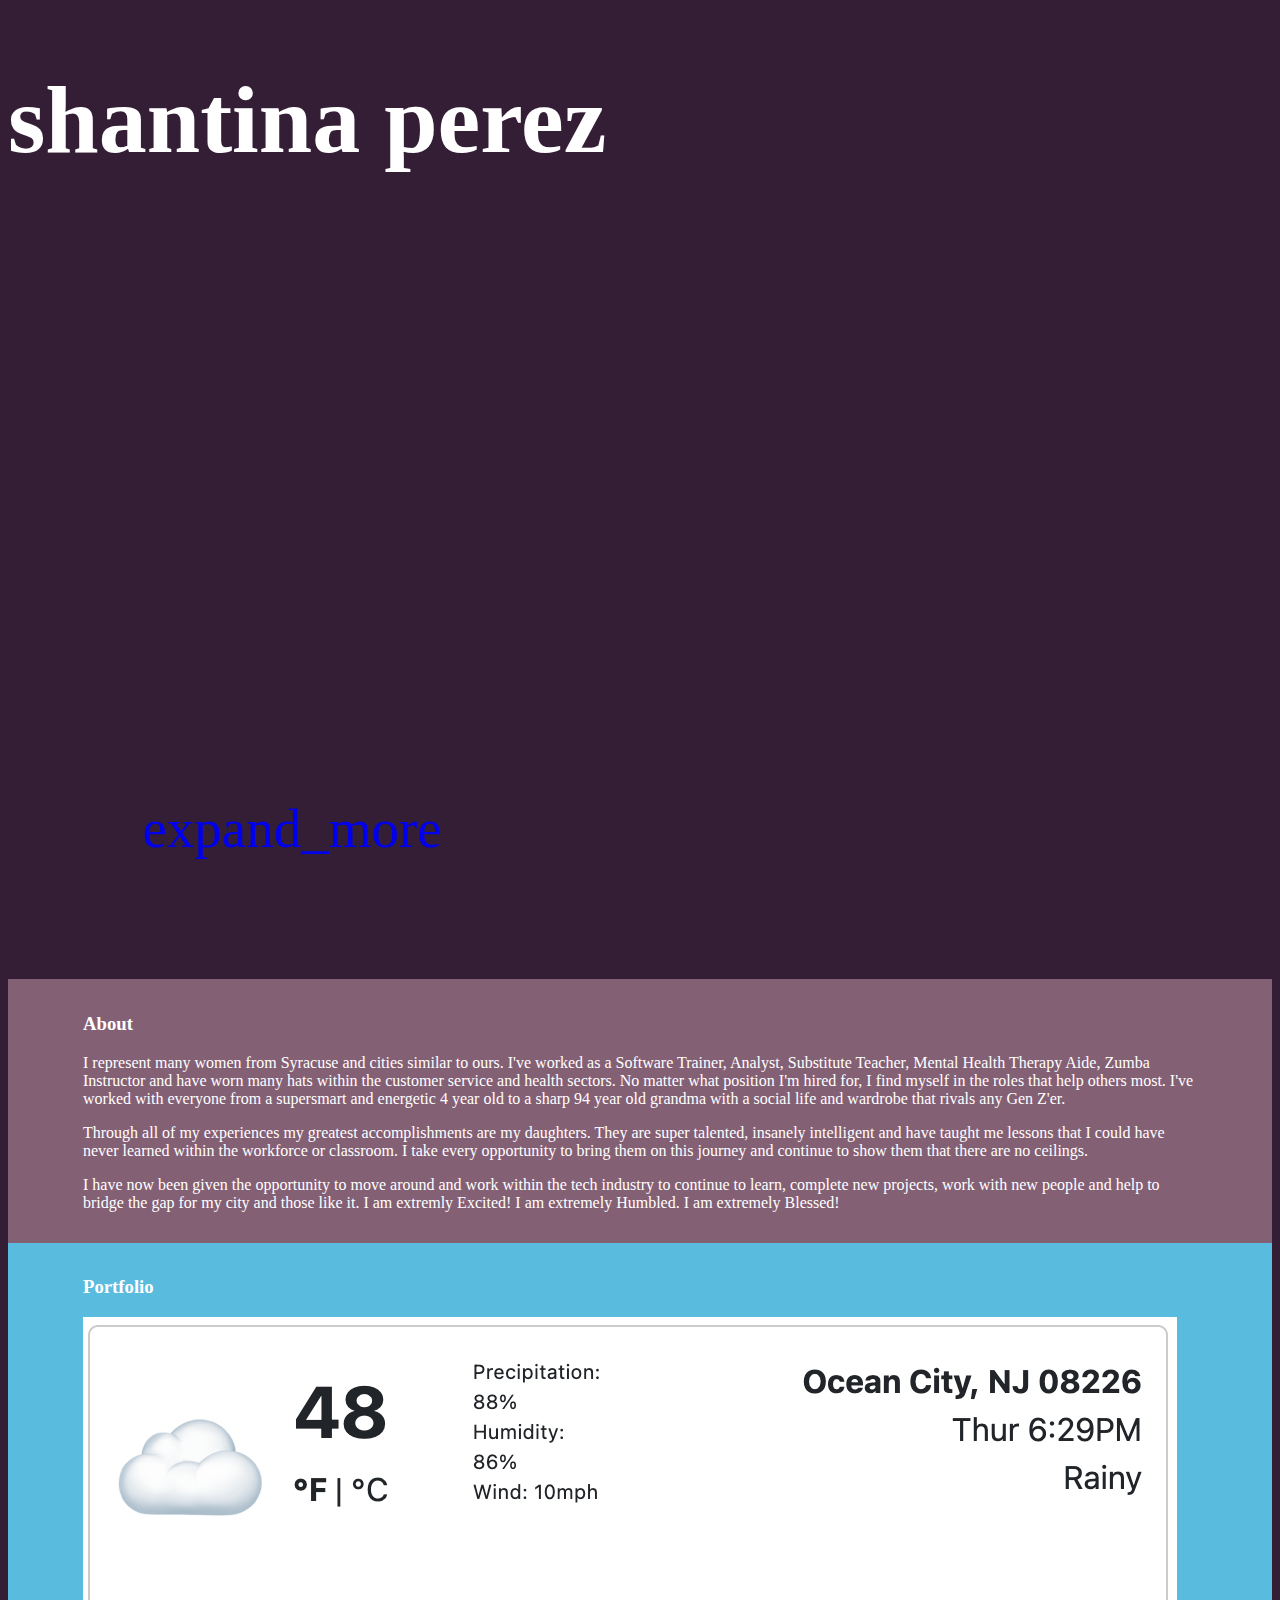
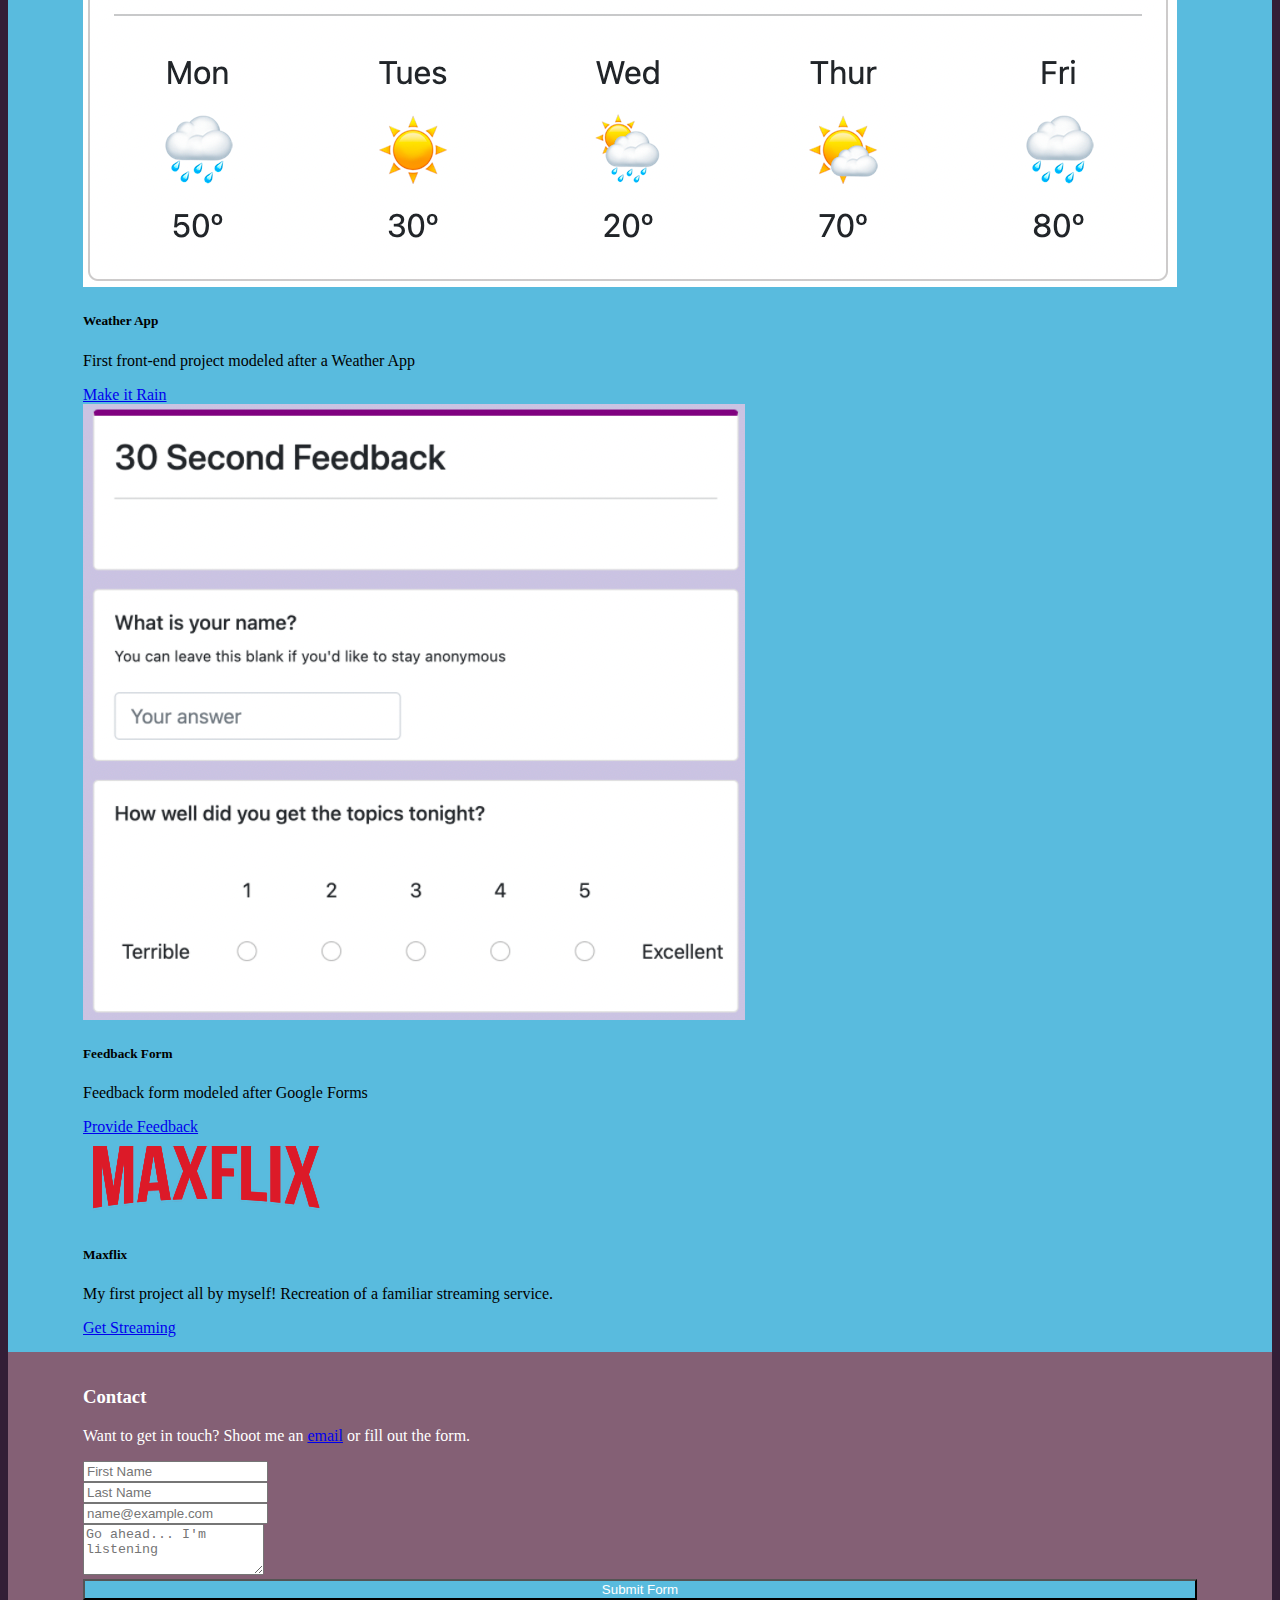
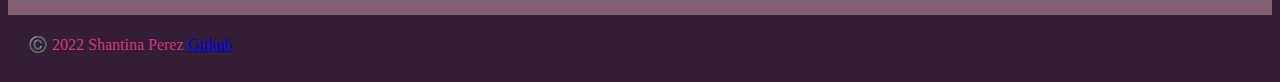
<file: index.html>
<!DOCTYPE html>
<html lang="en">
    <head>
        <meta charset="UTF-8" />
        <meta http-equiv="X-UA-Compatible" content="IE=edge" />
        <meta name="viewport" content="width=device-width, initial-scale=1.0" />
        <title>shantina perez</title>

        <link
            rel="stylesheet"
            href="https://fonts.sandbox.google.com/css2?family=Material+Symbols+Outlined:opsz,wght,FILL,GRAD@48,400,0,0"
        />
        <link
            href="https://cdn.jsdelivr.net/npm/bootstrap@5.1.3/dist/css/bootstrap.min.css"
            rel="stylesheet"
            integrity="sha384-1BmE4kWBq78iYhFldvKuhfTAU6auU8tT94WrHftjDbrCEXSU1oBoqyl2QvZ6jIW3"
            crossorigin="anonymous"
        />
        <script src="https://cdn.jsdelivr.net/npm/bootstrap@5.1.3/dist/js/bootstrap.bundle.min.js" 
        integrity="sha384-ka7Sk0Gln4gmtz2MlQnikT1wXgYsOg+OMhuP+IlRH9sENBO0LRn5q+8nbTov4+1p" 
        crossorigin="anonymous"></script>
        
        <link href="style.css" rel="stylesheet" />
    </head>
    <body>
        <section
            id="intro"
            class="d-flex flex-column align-items-center justify-content-center"
        >
            <h1>shantina perez</h1>
            <h3>aspiring full stack developer</h3>
            <code>JS4Lyfe</code>
            <a href="#about">
                <span class="material-symbols-outlined" id="arrow">
                    expand_more</span
                >
            </a>
        </section>
        <section
            id="about"
            class="d-flex flex-column align-items-left justify-content-center"
        >
            <h3>About</h3>
            <p>
                I represent many women from Syracuse and cities similar to ours. I've worked as a 
                Software Trainer, Analyst, Substitute Teacher, Mental Health Therapy Aide, Zumba 
                Instructor and have worn many hats within the customer service and health sectors. 
                No matter what position I'm hired for, I find myself in the roles that help others most. 
                I've worked with everyone from a supersmart and energetic 4 year old to a sharp 94 year old 
                grandma with a social life and wardrobe that rivals any Gen Z'er.</p>

                
             <p>Through all of my experiences my greatest accomplishments are my daughters.
                They are super talented, insanely intelligent and have taught me lessons that I could have never 
                learned within the workforce or classroom. I take every opportunity to bring them on this 
                journey and continue to show them that there are no ceilings.</p>
                
                
             <p>I have now been given the 
                opportunity to move around and work within the tech industry to continue to learn, complete new 
                projects, work with new people and help to bridge the gap for my city and those like it. I am extremly 
                Excited! I am extremely Humbled. I am extremely Blessed! 

            </p>
        </section>
        
        <section
            id="portfolio"
            class="d-flex flex-column align-items-left justify-content-center"
        >
            <h3>Portfolio</h3>
            <div class="row">
                <div class="col">
                    <div class="card">
                        <img
                            src="weather.jpg"
                            class="card-img-top"
                            alt="Image of Weather App"
                        />
                        <div class="card-body">
                            <h5 class="card-title">Weather App</h5>
                            <p class="card-text">
                                First front-end project modeled after a Weather
                                App
                            </p>
                            <a href="weather.html" class="btn btn-primary">Make it Rain</a>
                        </div>
                    </div>
                </div>
                <div class="col">
                    <div class="card">
                        <img
                            src="feedback.png"
                            class="card-img-top"
                            alt="Image of Feedback Form"
                        />
                        <div class="card-body">
                            <h5 class="card-title">Feedback Form</h5>
                            <p class="card-text">
                                Feedback form modeled after Google Forms
                            </p>
                            <a href="feedback.html" class="btn btn-primary"
                                >Provide Feedback</a
                            >
                        </div>
                    </div>
                </div>

                <div class="col">
                    <div class="card">
                        <img
                            src="logo.png"
                            class="card-img-top"
                            alt="Image of Maxflix Logo"
                        />
                        <div class="card-body">
                            <h5 class="card-title">Maxflix</h5>
                            <p class="card-text">
                                My first project all by myself! Recreation of a
                                familiar streaming service.
                            </p>
                            <a href="maxflix.html" class="btn btn-primary"
                                >Get Streaming</a
                            >
                        </div>
                    </div>
                </div>
            </div>
        </section>

        <section
            id="contact"
            class="d-flex flex-column align-items-left justify-content-center"
        >
            <h3>Contact</h3>
            <div class="row">
                <div class="col-sm-12 col-md-6">
                    <p>
                        Want to get in touch? Shoot me an
                        <a href="mailto:contact@shantinaperez.com">email</a> or fill
                        out the form.
                    </p>
                </div>
                <div class="col-sm-12 col-md-6">
                    <div class="row">
                        <div class="col-6">
                            <form action="mailto:contact@shantinaperez.com" method="POST">
                            <input
                                type="text"
                                aria-label="First name"
                                class="form-control"
                                placeholder="First Name"
                                name="name"
                            />
                        </div>
                        <div class="col-6">
                            <input
                                type="text"
                                aria-label="Last name"
                                class="form-control"
                                placeholder="Last Name"
                                name="last name"
                            />
                        </div>
                        </div>
                        <div class="row">
                            <div class="mb-3">
                                <label
                                    for="exampleFormControlInput1"
                                    class="form-label"
                                ></label>
                                <input
                                    type="email"
                                    class="form-control"
                                    id="exampleFormControlInput1"
                                    placeholder="name@example.com"
                                    name="_replyto"
                                />
                            </div>
                        </div>
                        <div class="row">
                            <div class="mb-3">
                                <label
                                    for="exampleFormControlTextarea1"
                                    class="form-label"
                                ></label>
                                <textarea
                                    class="form-control"
                                    placeholder="Go ahead... I'm listening"
                                    name="message"
                                    id="exampleFormControlTextarea1"
                                    rows="3"
                                ></textarea>
                            </div>
                        </div>
                        <div class="row" id="Submit">
                            <!-- <div class="col-8"></div>
                            <div class="col-10"> -->
                                <button
                                    type="submit"
                                    class="btn btn-primary"
                                    id="submitButton"
                                >
                                    Submit Form
                                </button>
                            </div>
                        </form>
                        <!-- </div> -->
                    </div>
                </div>
            </div>
        </section>
        <footer>©️ 2022 Shantina Perez 
            <a href="https://shantinaperez.github.io">Github</a>
            
        </footer>
    </body>
</html>
</file>
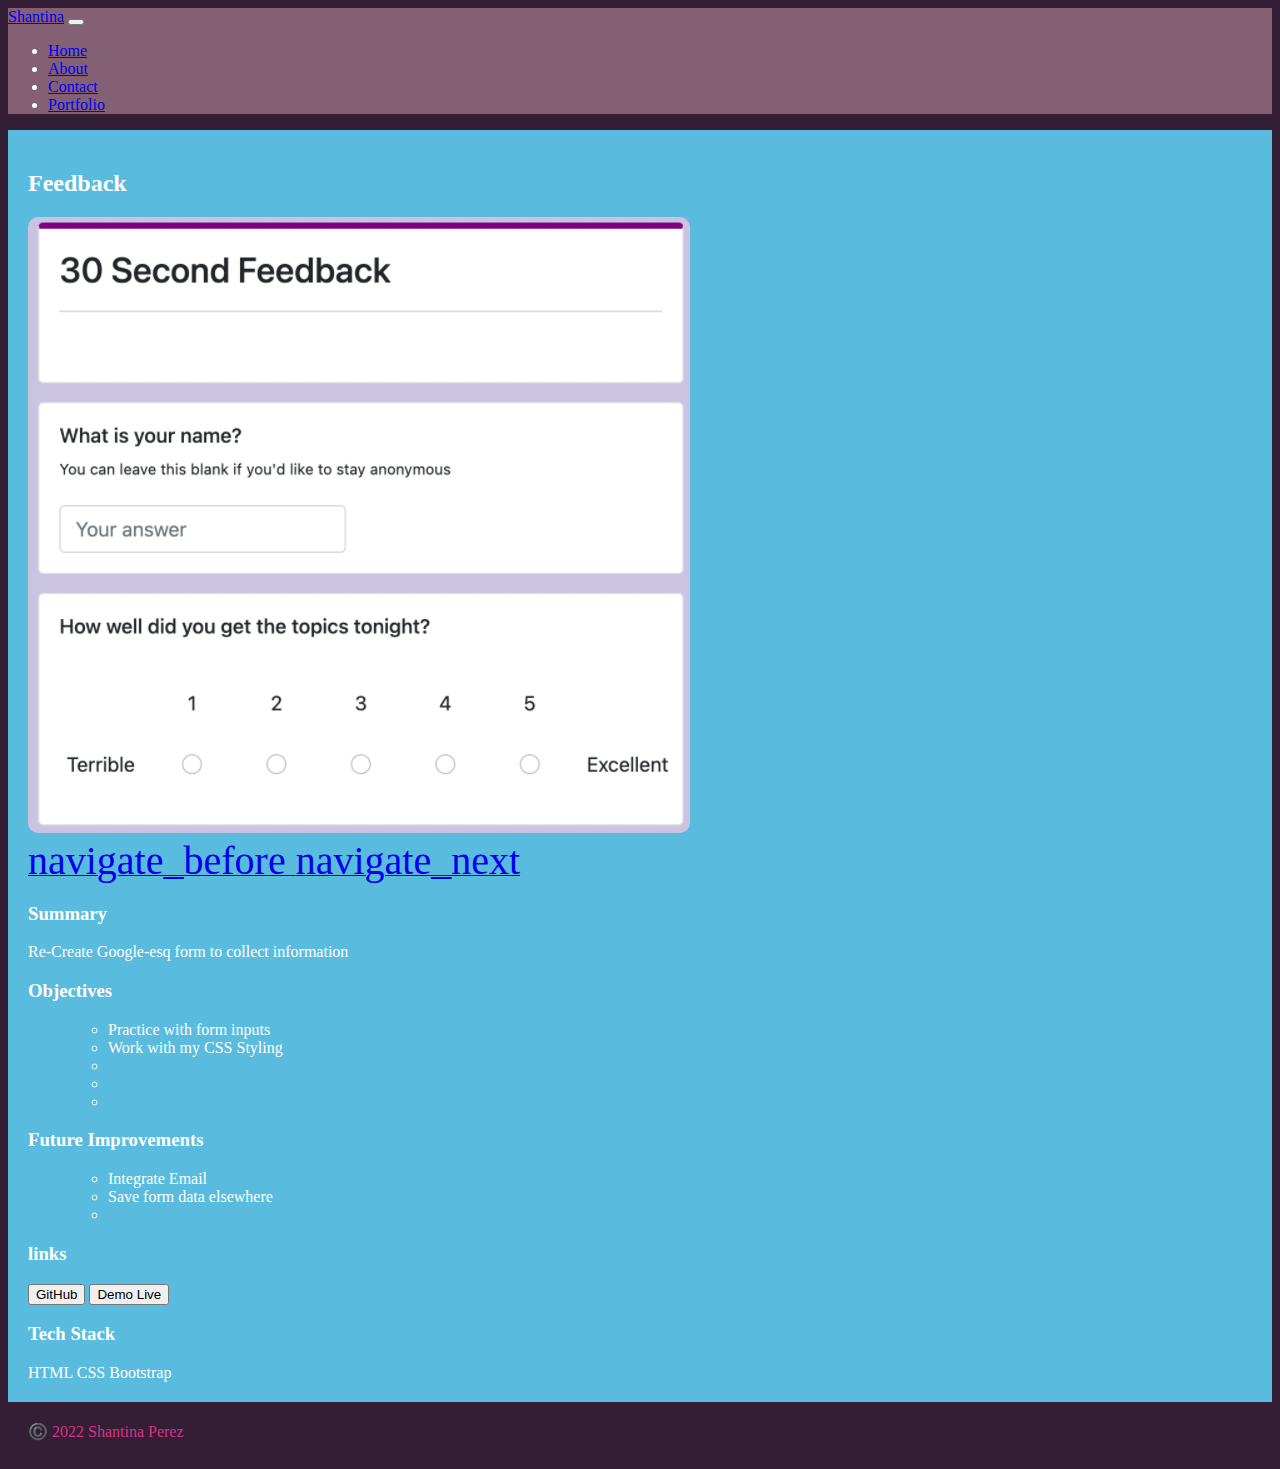
<file: feedback.html>
<!DOCTYPE html>
<html lang="en">
    <head>
        <meta charset="UTF-8" />
        <meta http-equiv="X-UA-Compatible" content="IE=edge" />
        <meta name="viewport" content="width=device-width, initial-scale=1.0" />
        <title>shantina perez</title>

        <link
            rel="stylesheet"
            href="https://fonts.sandbox.google.com/css2?family=Material+Symbols+Outlined:opsz,wght,FILL,GRAD@48,400,0,0"
        />

        <link
            rel="stylesheet"
            href="https://fonts.sandbox.google.com/css2?family=Material+Symbols+Outlined:opsz,wght,FILL,GRAD@48,400,0,0"
        />
        <link
            href="https://cdn.jsdelivr.net/npm/bootstrap@5.1.3/dist/css/bootstrap.min.css"
            rel="stylesheet"
            integrity="sha384-1BmE4kWBq78iYhFldvKuhfTAU6auU8tT94WrHftjDbrCEXSU1oBoqyl2QvZ6jIW3"
            crossorigin="anonymous"
        />
        <script
            src="https://cdn.jsdelivr.net/npm/bootstrap@5.1.3/dist/js/bootstrap.bundle.min.js"
            integrity="sha384-ka7Sk0Gln4gmtz2MlQnikT1wXgYsOg+OMhuP+IlRH9sENBO0LRn5q+8nbTov4+1p"
            crossorigin="anonymous"
        ></script>
        <link href="style.css" rel="stylesheet" />
    </head>
    <body>
        <div class="container">
            <nav class="navbar navbar-expand-lg navbar-dark bg-dark">
                <div class="container-fluid">
                    <a class="navbar-brand" href="index.html">Shantina</a>
                    <button
                        class="navbar-toggler"
                        type="button"
                        data-bs-toggle="collapse"
                        data-bs-target="#navbarNav"
                        aria-controls="navbarNav"
                        aria-expanded="false"
                        aria-label="Toggle navigation"
                    >
                        <span class="navbar-toggler-icon"></span>
                    </button>
                    <div class="collapse navbar-collapse" id="navbarNav">
                        <ul class="navbar-nav">
                            <li class="nav-item">
                                <a
                                    class="nav-link"
                                    aria-current="page"
                                    href="index.html"
                                    >Home</a
                                >
                            </li>
                            <li class="nav-item">
                                <a class="nav-link" href="index.html#about"
                                    >About</a
                                >
                            </li>
                            <li class="nav-item">
                                <a class="nav-link" href="index.html#contact"
                                    >Contact</a
                                >
                            </li>
                            <li class="nav-item">
                                <a
                                    class="nav-link active"
                                    href="index.html#portfolio"
                                    >Portfolio</a
                                >
                            </li>
                        </ul>
                    </div>
                </div>
            </nav>
            <section id="project">
                <h2>Feedback</h2>
                <div class="row">
                    <div class="col-4 text-center">
                        <div><img src="feedback.png" class="img-fluid" /></div>
                        <div id="navArrows">
                            <a href="weather.html"><span class="material-symbols-outlined">
                                navigate_before
                            </span></a>
                            <a href="maxflix.html"><span class="material-symbols-outlined">
                                navigate_next
                            </span></a>
                        </div>
                    </div>
                    <div class="col-8">
                    <div>
                        <h3>Summary</h3>
                        <p>Re-Create Google-esq form to collect information</p>
                    </div>
                    <div class="row">
                        <div class="col">
                            <h3>Objectives</h3>
                            <ul>
                                <ul>
                                    <li>Practice with form inputs</li>
                                    <li>Work with my CSS Styling</li>
                                    <li></li>
                                    <li></li>
                                    <li></li>
                                </ul>
                            </ul>
                        </div>
                        <div class="col">
                            <h3>Future Improvements</h3>
                            <ul>
                                <ul>
                                    <li>Integrate Email</li>
                                    <li>Save form data elsewhere</li>
                                    <li></li>
                                </ul>
                            </ul>
                        </div>
                    </div>
                    <div class="row">
                        <div class="col">
                            <h3>links</h3>
                            <button type="button" class="btn btn-primary">
                                GitHub
                            </button>
                            <a 
                                target="_blank"
                                href="https://codepen.io/svperez/pen/ExoBqZB">
                                <button type="button" class="btn btn-primary">
                                Demo Live
                                </button>
                            </a>
                        </div>
                        <div class="col">
                            <h3>Tech Stack</h3>
                            <span class="badge bg-secondary">HTML</span>
                            <span class="badge bg-secondary">CSS</span>
                            <span class="badge bg-secondary">Bootstrap</span>
                        </div>
                    </div>
                </div>
            </section>
            <footer>©️ 2022 Shantina Perez</footer>
        </div>
    </body>
</html>
</file>
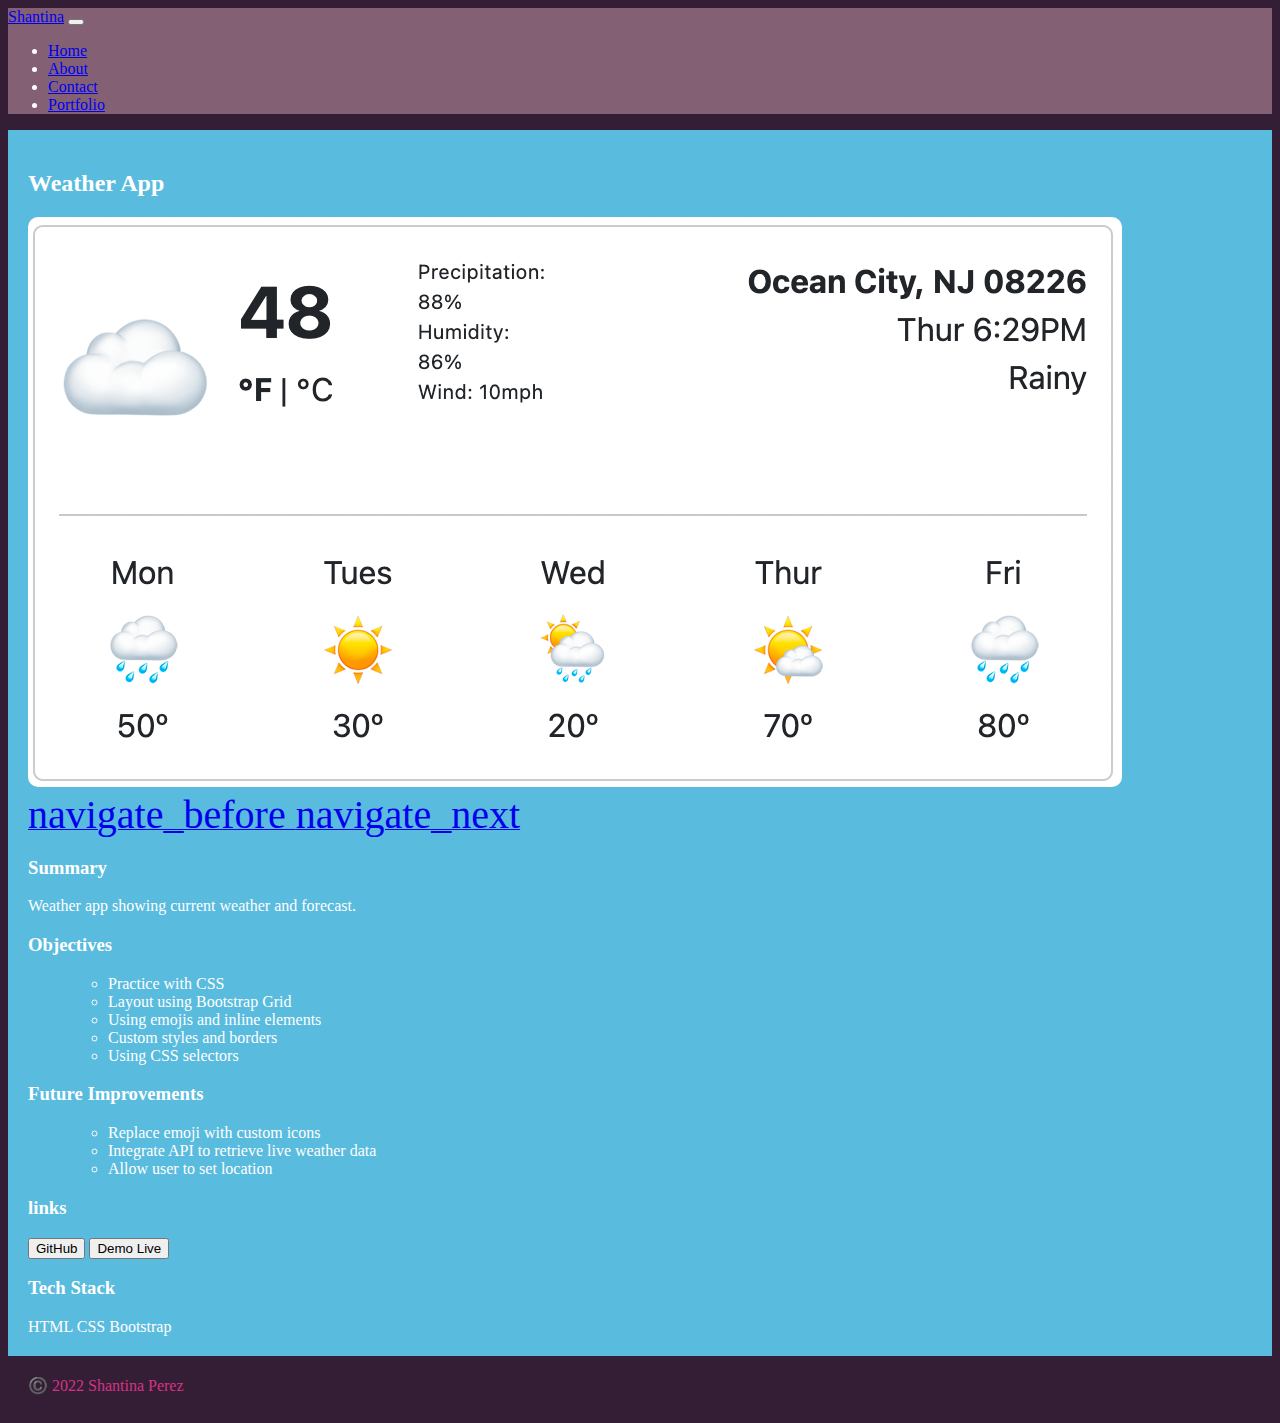
<file: weather.html>
<!DOCTYPE html>
<html lang="en">
    <head>
        <meta charset="UTF-8" />
        <meta http-equiv="X-UA-Compatible" content="IE=edge" />
        <meta name="viewport" content="width=device-width, initial-scale=1.0" />
        <title>shantina perez</title>

        <link
            rel="stylesheet"
            href="https://fonts.sandbox.google.com/css2?family=Material+Symbols+Outlined:opsz,wght,FILL,GRAD@48,400,0,0"
        />

        <link
            rel="stylesheet"
            href="https://fonts.sandbox.google.com/css2?family=Material+Symbols+Outlined:opsz,wght,FILL,GRAD@48,400,0,0"
        />
        <link
            href="https://cdn.jsdelivr.net/npm/bootstrap@5.1.3/dist/css/bootstrap.min.css"
            rel="stylesheet"
            integrity="sha384-1BmE4kWBq78iYhFldvKuhfTAU6auU8tT94WrHftjDbrCEXSU1oBoqyl2QvZ6jIW3"
            crossorigin="anonymous"
        />
        <script
            src="https://cdn.jsdelivr.net/npm/bootstrap@5.1.3/dist/js/bootstrap.bundle.min.js"
            integrity="sha384-ka7Sk0Gln4gmtz2MlQnikT1wXgYsOg+OMhuP+IlRH9sENBO0LRn5q+8nbTov4+1p"
            crossorigin="anonymous"
        ></script>
        <link href="style.css" rel="stylesheet" />
    </head>
    <body>
        <div class="container">
            <nav class="navbar navbar-expand-lg navbar-dark bg-dark">
                <div class="container-fluid">
                    <a class="navbar-brand" href="index.html">Shantina</a>
                    <button
                        class="navbar-toggler"
                        type="button"
                        data-bs-toggle="collapse"
                        data-bs-target="#navbarNav"
                        aria-controls="navbarNav"
                        aria-expanded="false"
                        aria-label="Toggle navigation"
                    >
                        <span class="navbar-toggler-icon"></span>
                    </button>
                    <div class="collapse navbar-collapse" id="navbarNav">
                        <ul class="navbar-nav">
                            <li class="nav-item">
                                <a
                                    class="nav-link"
                                    aria-current="page"
                                    href="index.html"
                                    >Home</a
                                >
                            </li>
                            <li class="nav-item">
                                <a class="nav-link" href="index.html#about"
                                    >About</a
                                >
                            </li>
                            <li class="nav-item">
                                <a class="nav-link" href="index.html#contact"
                                    >Contact</a
                                >
                            </li>
                            <li class="nav-item">
                                <a
                                    class="nav-link active"
                                    href="index.html#portfolio"
                                    >Portfolio</a
                                >
                            </li>
                        </ul>
                    </div>
                </div>
            </nav>
            <section id="project">
                <h2>Weather App</h2>
                <div class="row">
                    <div class="col-4 text-center">
                        <div><img src="weather.jpg" class="img-fluid" /></div>
                        <div id="navArrows">
                            <a href="feedback.html"><span class="material-symbols-outlined">
                                navigate_before
                            </span></a>
                            <a href="maxflix.html"><span class="material-symbols-outlined">
                                navigate_next
                            </span></a>
                        </div>
                    </div>
                    <div class="col-8">
                    <div>
                        <h3>Summary</h3>
                        <p>Weather app showing current weather and forecast.</p>
                    </div>
                    <div class="row">
                        <div class="col">
                            <h3>Objectives</h3>
                            <ul>
                                <ul>
                                    <li>Practice with CSS</li>
                                    <li>Layout using Bootstrap Grid</li>
                                    <li>Using emojis and inline elements</li>
                                    <li>Custom styles and borders</li>
                                    <li>Using CSS selectors</li>
                                </ul>
                            </ul>
                        </div>
                        <div class="col">
                            <h3>Future Improvements</h3>
                            <ul>
                                <ul>
                                    <li>Replace emoji with custom icons</li>
                                    <li>Integrate API to retrieve live weather data</li>
                                    <li>Allow user to set location</li>
                                </ul>
                            </ul>
                        </div>
                    </div>
                    <div class="row">
                        <div class="col">
                            <h3>links</h3>
                            <button type="button" class="btn btn-primary">
                                GitHub
                            </button>
                            <a 
                                target="_blank"
                                href="https://codepen.io/svperez/pen/ExoBqZB">
                                <button type="button" class="btn btn-primary">
                                Demo Live
                                </button>
                            </a>
                        </div>
                        <div class="col">
                            <h3>Tech Stack</h3>
                            <span class="badge bg-secondary">HTML</span>
                            <span class="badge bg-secondary">CSS</span>
                            <span class="badge bg-secondary">Bootstrap</span>
                        </div>
                    </div>
                </div>
            </section>
            <footer>©️ 2022 Shantina Perez</footer>
        </div>
    </body>
</html>
</file>
<file: style.css>
/* https://coolors.co/331e36-1985a1-ffd4ca-c2efeb-c4fff9 */

section#intro {
    background-color: #331e36;
    color: white;
    height: 100vh;
    padding-bottom: 15px;
}

#intro h1 {
    font-size: 96px;
    animation: fadein ease-in 1s;
}

#intro h3 {
    margin-top: 20px;
    margin-bottom: 20px;
    opacity: 0;
    animation-name: fadeIn;
    animation-delay: 1s;
    animation-duration: 2s;
    animation-fill-mode: forwards;
}

#intro code {
    font-size: 32px;
    opacity: 0;
    animation-name: fadeIn;
    animation-delay: 4s;
    animation-duration: 2s;
    animation-fill-mode: forwards;
}

@keyframes fadeIn {
    from {
        opacity: 0;
    }
    to {
        opacity: 1;
    }
}

#intro #arrow {
    font-size: 55px;
    position: absolute;
    bottom: 40px;
}

#intro #arrow:hover {
    color: #1985a1;
}

section#about {
    padding-top: 15px;
    padding-left: 75px;
    background-color: #846075;
    color: white;
    padding-bottom: 15px;
    padding-right: 75px;
}

section#contact {
    padding-top: 15px;
    padding-left: 75px;
    background-color: #846075;
    color: white;
    padding-bottom: 15px;
    padding-right: 75px;
}
#Submit {
    width: 100%;
}
#submitButton {
    background: rgb(89, 187, 222);
    color: white;
    width: 100%;
}

#submitButton:hover {
    background: papayawhip;
    color: white;
}

section#portfolio {
    padding-top: 15px;
    padding-left: 75px;
    background-color: rgb(89, 187, 222);
    /* background-color: #bee3db; */
    color: white;
    padding-right: 75px;
    padding-bottom: 15px;
}

footer {
    background-color: #331e36;
    padding: 20px;
    color: #d63384;
}

.card {
    color: black;
}

body {
    background-color: #331e36;
}

.navbar {
    background-color: #846075 !important;
    color: white;
}

#project {
    background-color: rgb(89, 187, 222);
    color: white;
    padding: 20px;
}

#project img {
    border-radius: 10px;
}

#project #navArrows span {
    font-size: 40px;
    margin-top: 25px;
}
</file>
